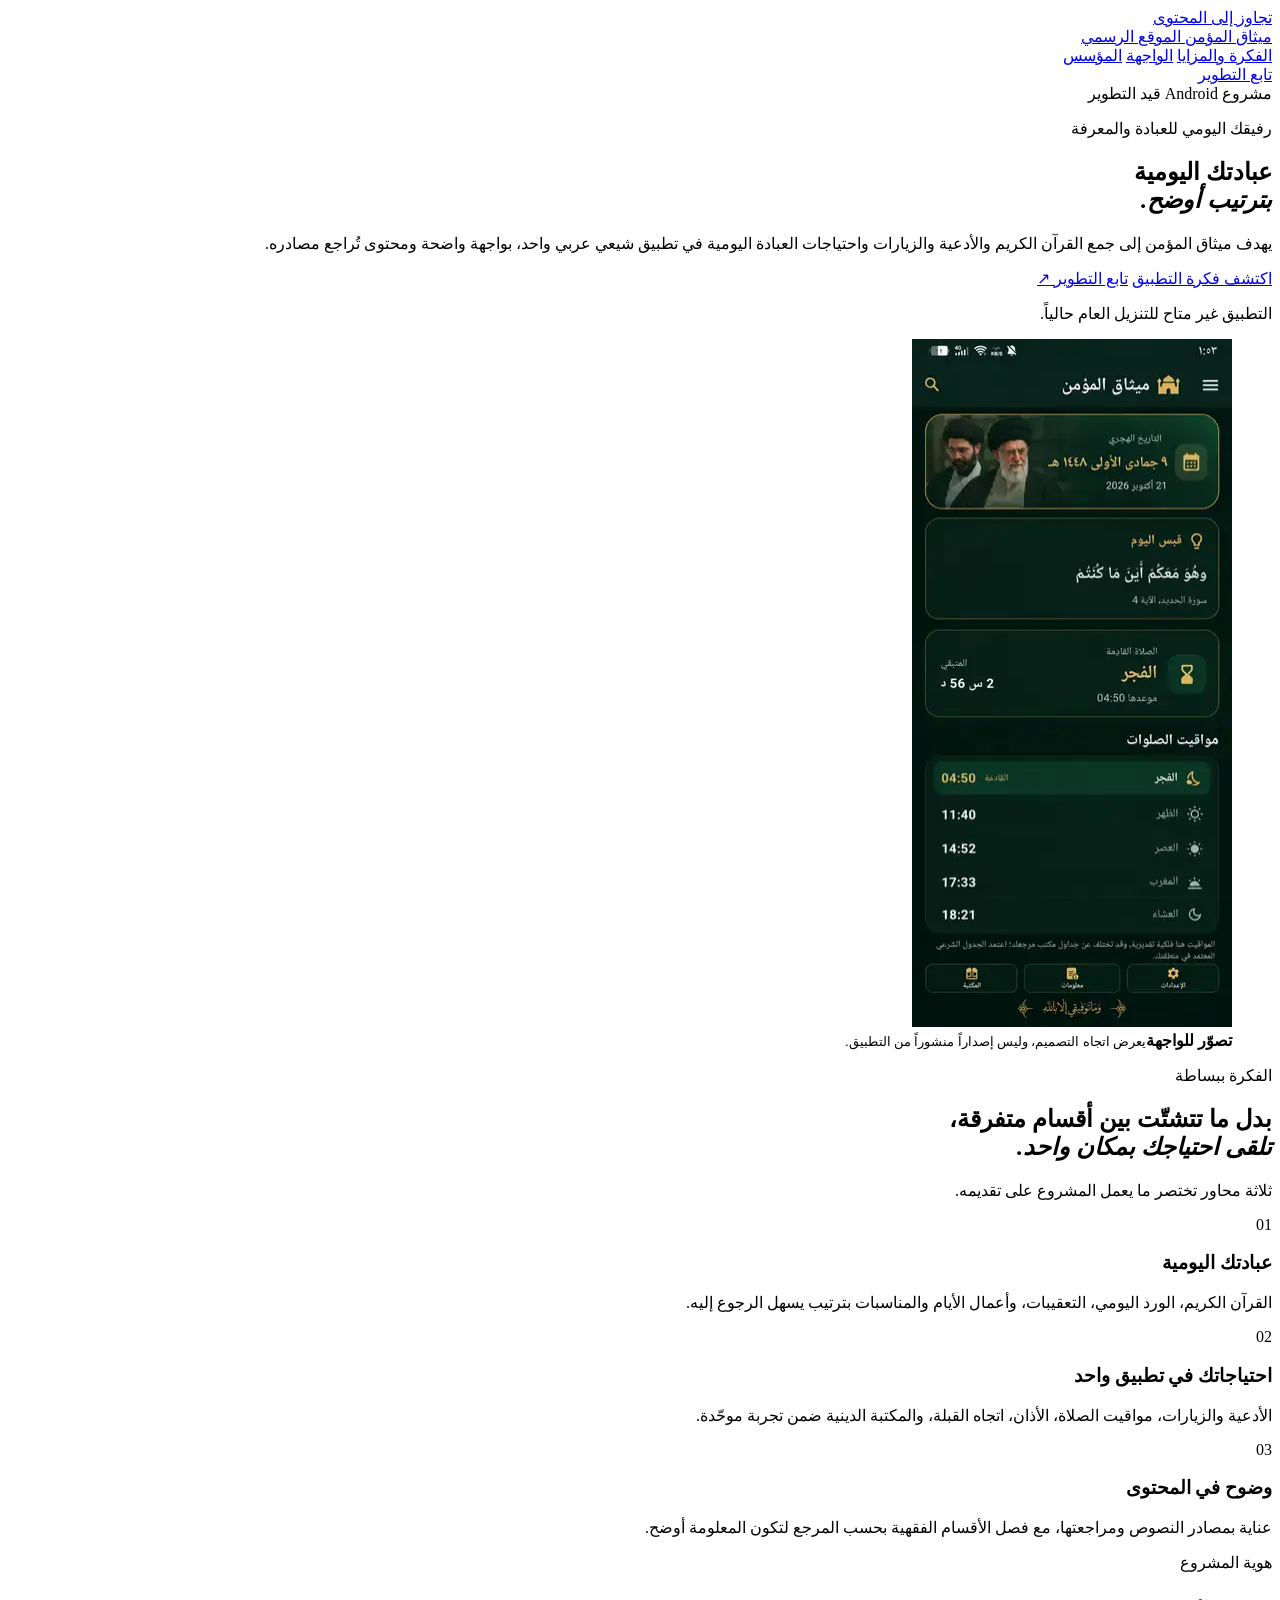
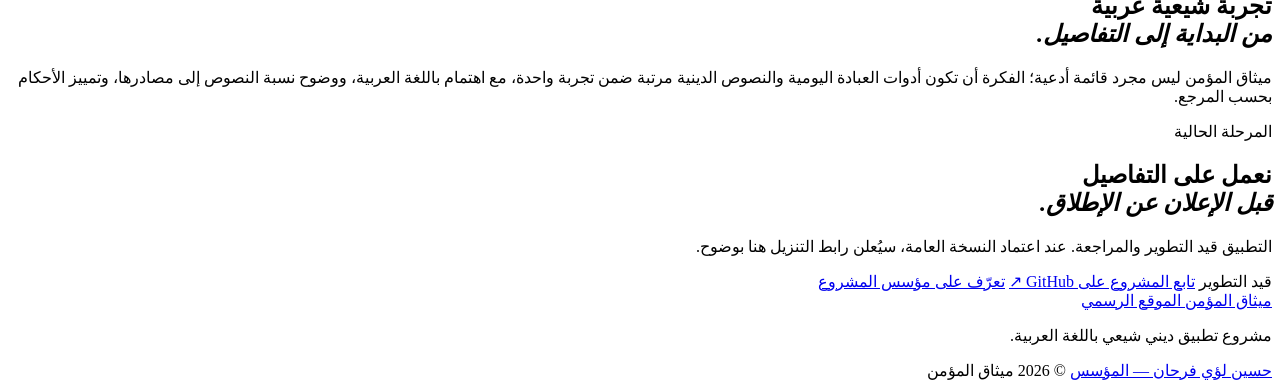
<file: index.html>
<!doctype html>
<html lang="ar" dir="rtl">
<head>
  <meta charset="utf-8">
  <meta name="viewport" content="width=device-width, initial-scale=1">
  <meta name="theme-color" content="#071b17">
  <meta name="description" content="ميثاق المؤمن تطبيق شيعي عربي لنظام Android، يهدف إلى جمع القرآن الكريم والأدعية والزيارات والعبادات اليومية في تجربة واحدة منظّمة.">
  <meta name="keywords" content="ميثاق المؤمن, تطبيق ميثاق المؤمن, تطبيق شيعي, تطبيق ديني شيعي, حسين لؤي فرحان, مؤسس ميثاق المؤمن">
  <meta name="author" content="حسين لؤي فرحان">
  <meta name="robots" content="index, follow">
  <link rel="canonical" href="https://loayh523-lab.github.io/mithaq-al-mumin-site/">
  <link rel="icon" type="image/svg+xml" href="assets/mark.svg">
  <link rel="preconnect" href="https://fonts.googleapis.com">
  <link rel="preconnect" href="https://fonts.gstatic.com" crossorigin>
  <link href="https://fonts.googleapis.com/css2?family=IBM+Plex+Sans+Arabic:wght@300;400;500;600;700&display=swap" rel="stylesheet">
  <meta property="og:locale" content="ar_IQ">
  <meta property="og:type" content="website">
  <meta property="og:site_name" content="ميثاق المؤمن">
  <meta property="og:title" content="ميثاق المؤمن | عبادتك اليومية بترتيب أوضح">
  <meta property="og:description" content="تطبيق شيعي عربي يجمع القرآن والأدعية والزيارات واحتياجات العبادة اليومية في مكان واحد.">
  <meta property="og:url" content="https://loayh523-lab.github.io/mithaq-al-mumin-site/">
  <meta property="og:image" content="https://loayh523-lab.github.io/mithaq-al-mumin-site/assets/home-preview.webp">
  <meta name="twitter:card" content="summary_large_image">
  <title>ميثاق المؤمن | تطبيق شيعي عربي للعبادة اليومية</title>
  <script type="application/ld+json">
  {
    "@context": "https://schema.org",
    "@type": "SoftwareApplication",
    "name": "ميثاق المؤمن",
    "applicationCategory": "LifestyleApplication",
    "operatingSystem": "Android",
    "inLanguage": "ar",
    "description": "مشروع تطبيق ديني شيعي باللغة العربية، قيد التطوير، يهدف إلى تنظيم القرآن والأدعية والزيارات والعبادات اليومية.",
    "author": {
      "@type": "Person",
      "name": "حسين لؤي فرحان",
      "url": "https://loayh523-lab.github.io/mithaq-al-mumin-site/founder.html"
    },
    "url": "https://loayh523-lab.github.io/mithaq-al-mumin-site/"
  }
  </script>
</head>
<body>
  <a class="skip-link" href="#main">تجاوز إلى المحتوى</a>

  <header class="topbar">
    <div class="container topbar__inner">
      <a class="wordmark" href="index.html" aria-label="ميثاق المؤمن، الصفحة الرئيسية">
        <span class="wordmark__name">ميثاق المؤمن</span>
        <span class="wordmark__tag">الموقع الرسمي</span>
      </a>
      <nav class="main-nav" aria-label="التنقل الرئيسي">
        <a href="#features">الفكرة والمزايا</a>
        <a href="#preview">الواجهة</a>
        <a href="founder.html">المؤسس</a>
      </nav>
      <a class="topbar__cta" href="https://github.com/loayh523-lab/Mithaq-Al-Mumin-New" target="_blank" rel="noopener noreferrer">تابع التطوير</a>
    </div>
  </header>

  <main id="main">
    <section class="hero">
      <div class="container hero__grid">
        <div class="hero__copy">
          <div class="project-state"><span></span> مشروع Android قيد التطوير</div>
          <p class="eyebrow">رفيقك اليومي للعبادة والمعرفة</p>
          <h1>عبادتك اليومية<br><em>بترتيب أوضح.</em></h1>
          <p class="hero__lead">يهدف ميثاق المؤمن إلى جمع القرآن الكريم والأدعية والزيارات واحتياجات العبادة اليومية في تطبيق شيعي عربي واحد، بواجهة واضحة ومحتوى تُراجع مصادره.</p>
          <div class="hero__actions">
            <a class="button button--gold" href="#features">اكتشف فكرة التطبيق</a>
            <a class="button button--outline" href="https://github.com/loayh523-lab/Mithaq-Al-Mumin-New" target="_blank" rel="noopener noreferrer">تابع التطوير <span aria-hidden="true">↗</span></a>
          </div>
          <p class="hero__note">التطبيق غير متاح للتنزيل العام حالياً.</p>
        </div>

        <figure class="preview-card" id="preview">
          <div class="preview-card__frame">
            <img src="assets/home-preview.webp" alt="تصوّر بصري لواجهة تطبيق ميثاق المؤمن الرئيسية" width="320" height="688">
          </div>
          <figcaption>
            <span class="preview-card__dot"></span>
            <span><strong>تصوّر للواجهة</strong><small>يعرض اتجاه التصميم، وليس إصداراً منشوراً من التطبيق.</small></span>
          </figcaption>
        </figure>
      </div>
      <div class="hero__fade" aria-hidden="true"></div>
    </section>

    <section class="features section" id="features">
      <div class="container">
        <div class="section-intro">
          <p class="eyebrow">الفكرة ببساطة</p>
          <h2>بدل ما تتشتّت بين أقسام متفرقة،<br><em>تلقى احتياجك بمكان واحد.</em></h2>
          <p>ثلاثة محاور تختصر ما يعمل المشروع على تقديمه.</p>
        </div>

        <div class="feature-grid">
          <article class="feature-card">
            <span class="feature-card__number">01</span>
            <h3>عبادتك اليومية</h3>
            <p>القرآن الكريم، الورد اليومي، التعقيبات، وأعمال الأيام والمناسبات بترتيب يسهل الرجوع إليه.</p>
          </article>
          <article class="feature-card">
            <span class="feature-card__number">02</span>
            <h3>احتياجاتك في تطبيق واحد</h3>
            <p>الأدعية والزيارات، مواقيت الصلاة، الأذان، اتجاه القبلة، والمكتبة الدينية ضمن تجربة موحّدة.</p>
          </article>
          <article class="feature-card">
            <span class="feature-card__number">03</span>
            <h3>وضوح في المحتوى</h3>
            <p>عناية بمصادر النصوص ومراجعتها، مع فصل الأقسام الفقهية بحسب المرجع لتكون المعلومة أوضح.</p>
          </article>
        </div>
      </div>
    </section>

    <section class="identity">
      <div class="container identity__inner">
        <div>
          <p class="eyebrow">هوية المشروع</p>
          <h2>تجربة شيعية عربية<br><em>من البداية إلى التفاصيل.</em></h2>
        </div>
        <p>ميثاق المؤمن ليس مجرد قائمة أدعية؛ الفكرة أن تكون أدوات العبادة اليومية والنصوص الدينية مرتبة ضمن تجربة واحدة، مع اهتمام باللغة العربية، ووضوح نسبة النصوص إلى مصادرها، وتمييز الأحكام بحسب المرجع.</p>
      </div>
    </section>

    <section class="launch">
      <div class="container launch__panel">
        <div>
          <p class="eyebrow">المرحلة الحالية</p>
          <h2>نعمل على التفاصيل<br><em>قبل الإعلان عن الإطلاق.</em></h2>
          <p>التطبيق قيد التطوير والمراجعة. عند اعتماد النسخة العامة، سيُعلن رابط التنزيل هنا بوضوح.</p>
        </div>
        <div class="launch__actions">
          <span class="launch__status"><i></i> قيد التطوير</span>
          <a class="button button--gold" href="https://github.com/loayh523-lab/Mithaq-Al-Mumin-New" target="_blank" rel="noopener noreferrer">تابع المشروع على GitHub <span aria-hidden="true">↗</span></a>
          <a class="launch__founder" href="founder.html">تعرّف على مؤسس المشروع</a>
        </div>
      </div>
    </section>
  </main>

  <footer class="footer">
    <div class="container footer__inner">
      <a class="wordmark" href="index.html">
        <span class="wordmark__name">ميثاق المؤمن</span>
        <span class="wordmark__tag">الموقع الرسمي</span>
      </a>
      <p>مشروع تطبيق ديني شيعي باللغة العربية.</p>
      <a href="founder.html">حسين لؤي فرحان — المؤسس</a>
      <span class="footer__copy">© 2026 ميثاق المؤمن</span>
    </div>
  </footer>
</body>
</html>
</file>
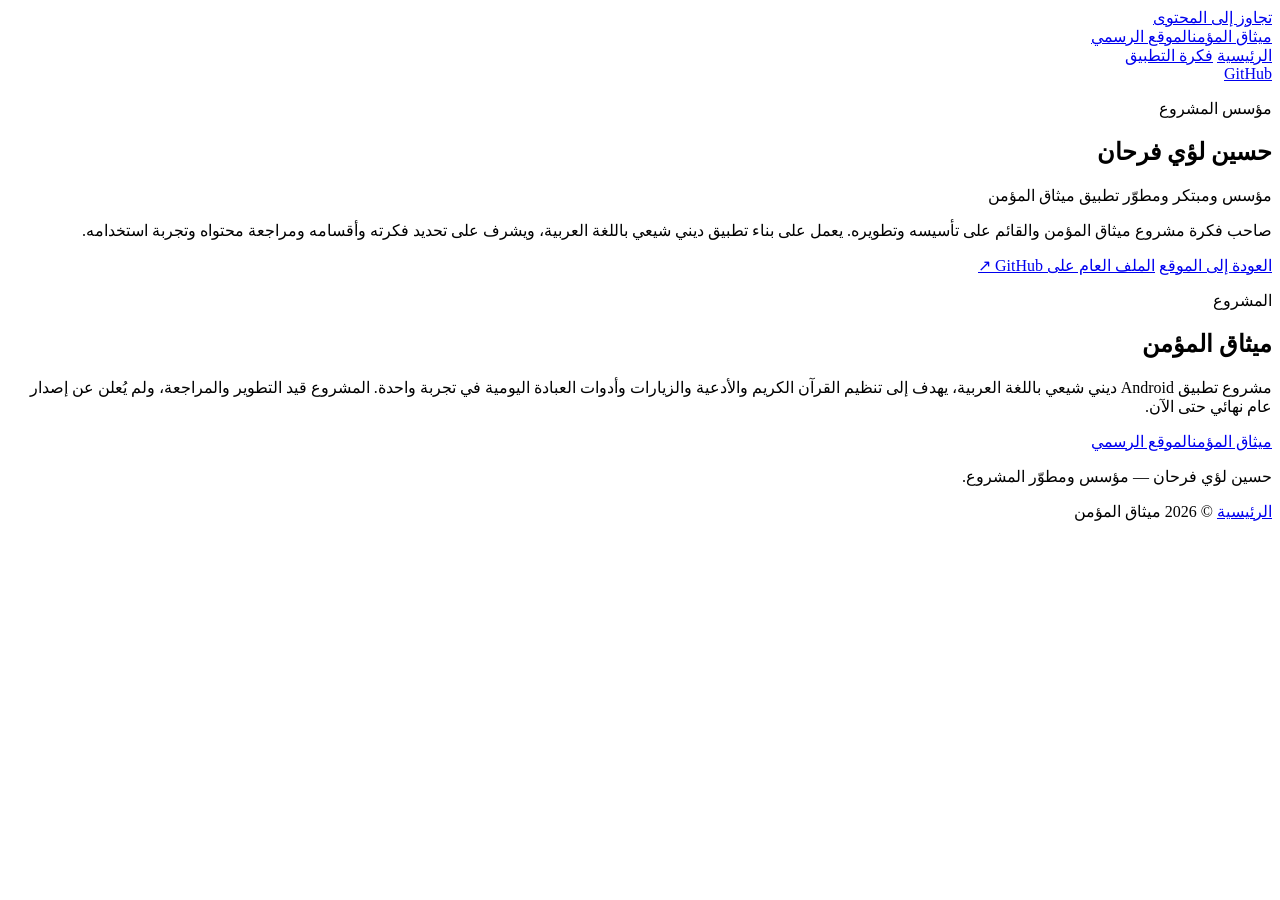
<file: founder.html>
<!doctype html>
<html lang="ar" dir="rtl">
<head>
  <meta charset="utf-8">
  <meta name="viewport" content="width=device-width, initial-scale=1">
  <meta name="theme-color" content="#071b17">
  <meta name="description" content="الصفحة الرسمية لحسين لؤي فرحان، مؤسس ومبتكر ومطوّر تطبيق ميثاق المؤمن.">
  <meta name="keywords" content="حسين لؤي فرحان, حسين لؤي, مؤسس ميثاق المؤمن, مبتكر الميثاق, مطوّر ميثاق المؤمن">
  <meta name="author" content="حسين لؤي فرحان">
  <meta name="robots" content="index, follow">
  <link rel="canonical" href="https://loayh523-lab.github.io/mithaq-al-mumin-site/founder.html">
  <link rel="icon" type="image/svg+xml" href="assets/mark.svg">
  <link rel="preconnect" href="https://fonts.googleapis.com">
  <link rel="preconnect" href="https://fonts.gstatic.com" crossorigin>
  <link href="https://fonts.googleapis.com/css2?family=IBM+Plex+Sans+Arabic:wght@300;400;500;600;700&display=swap" rel="stylesheet">
  <meta property="og:locale" content="ar_IQ">
  <meta property="og:type" content="profile">
  <meta property="og:title" content="حسين لؤي فرحان | مؤسس ميثاق المؤمن">
  <meta property="og:description" content="التعريف بحسين لؤي فرحان، مؤسس ومبتكر ومطوّر مشروع ميثاق المؤمن.">
  <meta property="og:url" content="https://loayh523-lab.github.io/mithaq-al-mumin-site/founder.html">
  <title>حسين لؤي فرحان | مؤسس ميثاق المؤمن</title>
  <script type="application/ld+json">
  {
    "@context": "https://schema.org",
    "@type": "Person",
    "name": "حسين لؤي فرحان",
    "alternateName": "Hussein Loay Farhan",
    "jobTitle": "مؤسس ومبتكر ومطوّر تطبيق ميثاق المؤمن",
    "url": "https://loayh523-lab.github.io/mithaq-al-mumin-site/founder.html",
    "sameAs": ["https://github.com/loayh523-lab"]
  }
  </script>
</head>
<body>
  <a class="skip-link" href="#main">تجاوز إلى المحتوى</a>
  <header class="topbar">
    <div class="container topbar__inner">
      <a class="wordmark" href="index.html"><span class="wordmark__name">ميثاق المؤمن</span><span class="wordmark__tag">الموقع الرسمي</span></a>
      <nav class="main-nav" aria-label="التنقل الرئيسي">
        <a href="index.html">الرئيسية</a>
        <a href="index.html#features">فكرة التطبيق</a>
      </nav>
      <a class="topbar__cta" href="https://github.com/loayh523-lab" target="_blank" rel="noopener noreferrer">GitHub</a>
    </div>
  </header>
  <main id="main">
    <section class="profile-hero">
      <div class="container">
        <p class="eyebrow">مؤسس المشروع</p>
        <h1>حسين لؤي فرحان</h1>
        <p class="profile-role">مؤسس ومبتكر ومطوّر تطبيق ميثاق المؤمن</p>
        <p class="profile-lead">صاحب فكرة مشروع ميثاق المؤمن والقائم على تأسيسه وتطويره. يعمل على بناء تطبيق ديني شيعي باللغة العربية، ويشرف على تحديد فكرته وأقسامه ومراجعة محتواه وتجربة استخدامه.</p>
        <div class="profile-actions">
          <a class="button button--gold" href="index.html">العودة إلى الموقع</a>
          <a class="button button--outline" href="https://github.com/loayh523-lab" target="_blank" rel="noopener noreferrer">الملف العام على GitHub ↗</a>
        </div>
      </div>
    </section>
    <section class="profile-detail">
      <div class="container">
        <p class="eyebrow">المشروع</p>
        <h2>ميثاق المؤمن</h2>
        <p>مشروع تطبيق Android ديني شيعي باللغة العربية، يهدف إلى تنظيم القرآن الكريم والأدعية والزيارات وأدوات العبادة اليومية في تجربة واحدة. المشروع قيد التطوير والمراجعة، ولم يُعلن عن إصدار عام نهائي حتى الآن.</p>
      </div>
    </section>
  </main>
  <footer class="footer">
    <div class="container footer__inner">
      <a class="wordmark" href="index.html"><span class="wordmark__name">ميثاق المؤمن</span><span class="wordmark__tag">الموقع الرسمي</span></a>
      <p>حسين لؤي فرحان — مؤسس ومطوّر المشروع.</p>
      <a href="index.html">الرئيسية</a>
      <span class="footer__copy">© 2026 ميثاق المؤمن</span>
    </div>
  </footer>
</body>
</html>
</file>
